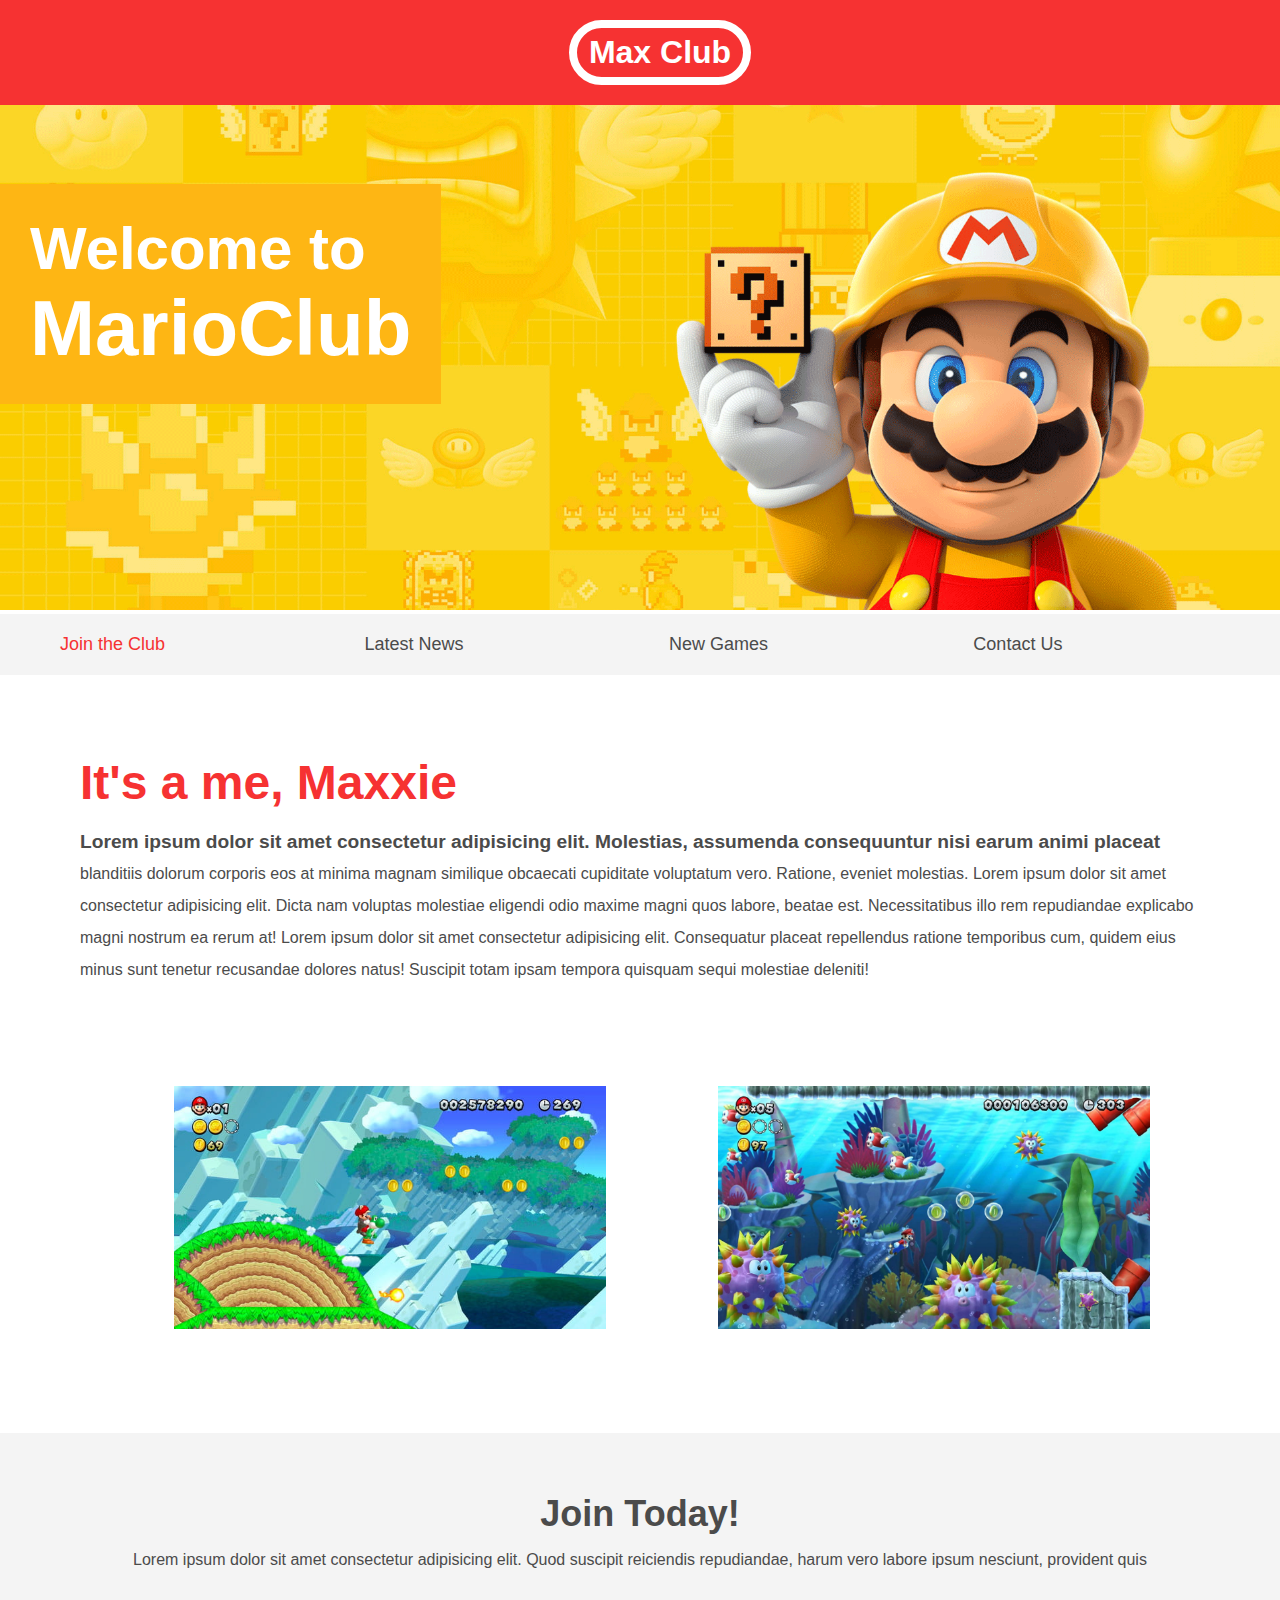
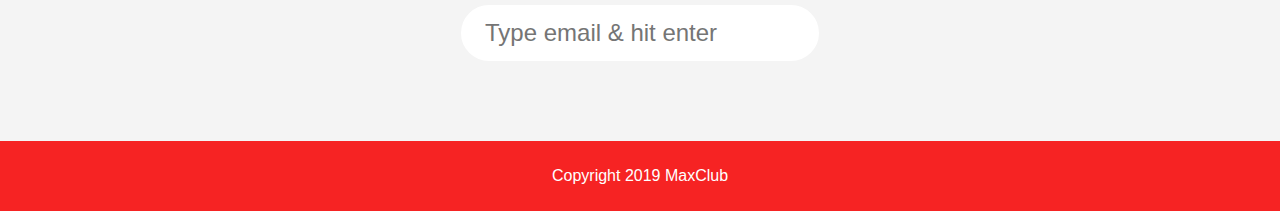
<file: index.html>
<!DOCTYPE html>
<html lang="en">
  <head>
    <meta charset="UTF-8" />
    <meta name="viewport" content="width=device-width, initial-scale=1.0" />
    <meta http-equiv="X-UA-Compatible" content="ie=edge" />
    <link rel="stylesheet" href="./styles.css" />
    <title>MaxClub</title>
  </head>
  <body>
    <header>
      <h1>Max Club</h1>
    </header>

    <section class="banner">
      <img src="img/banner.png" alt="Max Club Welcome Banner" />
      <div class="welcome">
        <h2>Welcome to <br /><span>MarioClub</span></h2>
      </div>
    </section>

    <nav class="main-nav">
      <ul>
        <li><a href="/join.html" class="join">Join the Club</a></li>
        <li><a href="/new.html">Latest News</a></li>
        <li><a href="/games.html">New Games</a></li>
        <li><a href="/contact.html">Contact Us</a></li>
      </ul>
    </nav>

    <main>
      <article>
        <h2>It's a me, Maxxie</h2>
        <p>
          Lorem ipsum dolor sit amet consectetur adipisicing elit. Molestias,
          assumenda consequuntur nisi earum animi placeat blanditiis dolorum
          corporis eos at minima magnam similique obcaecati cupiditate
          voluptatum vero. Ratione, eveniet molestias. Lorem ipsum dolor sit
          amet consectetur adipisicing elit. Dicta nam voluptas molestiae
          eligendi odio maxime magni quos labore, beatae est. Necessitatibus
          illo rem repudiandae explicabo magni nostrum ea rerum at! Lorem ipsum
          dolor sit amet consectetur adipisicing elit. Consequatur placeat
          repellendus ratione temporibus cum, quidem eius minus sunt tenetur
          recusandae dolores natus! Suscipit totam ipsam tempora quisquam sequi
          molestiae deleniti!
        </p>
      </article>
      <ul class="images">
        <li><img src="img/thumb-1.png" alt="Max thumb 1" /></li>
        <li><img src="img/thumb-2.png" alt="Max thumb 2" /></li>
      </ul>
    </main>

    <section class="join">
      <h2>Join Today!</h2>
      <p>
        Lorem ipsum dolor sit amet consectetur adipisicing elit. Quod suscipit
        reiciendis repudiandae, harum vero labore ipsum nesciunt, provident quis
      </p>
      <form>
        <input
          type="email"
          name="email"
          placeholder="Type email & hit enter"
          required
        />
      </form>
    </section>
    <footer>
      <p class="copyright">Copyright 2019 MaxClub</p>
    </footer>
  </body>
</html>
</file>
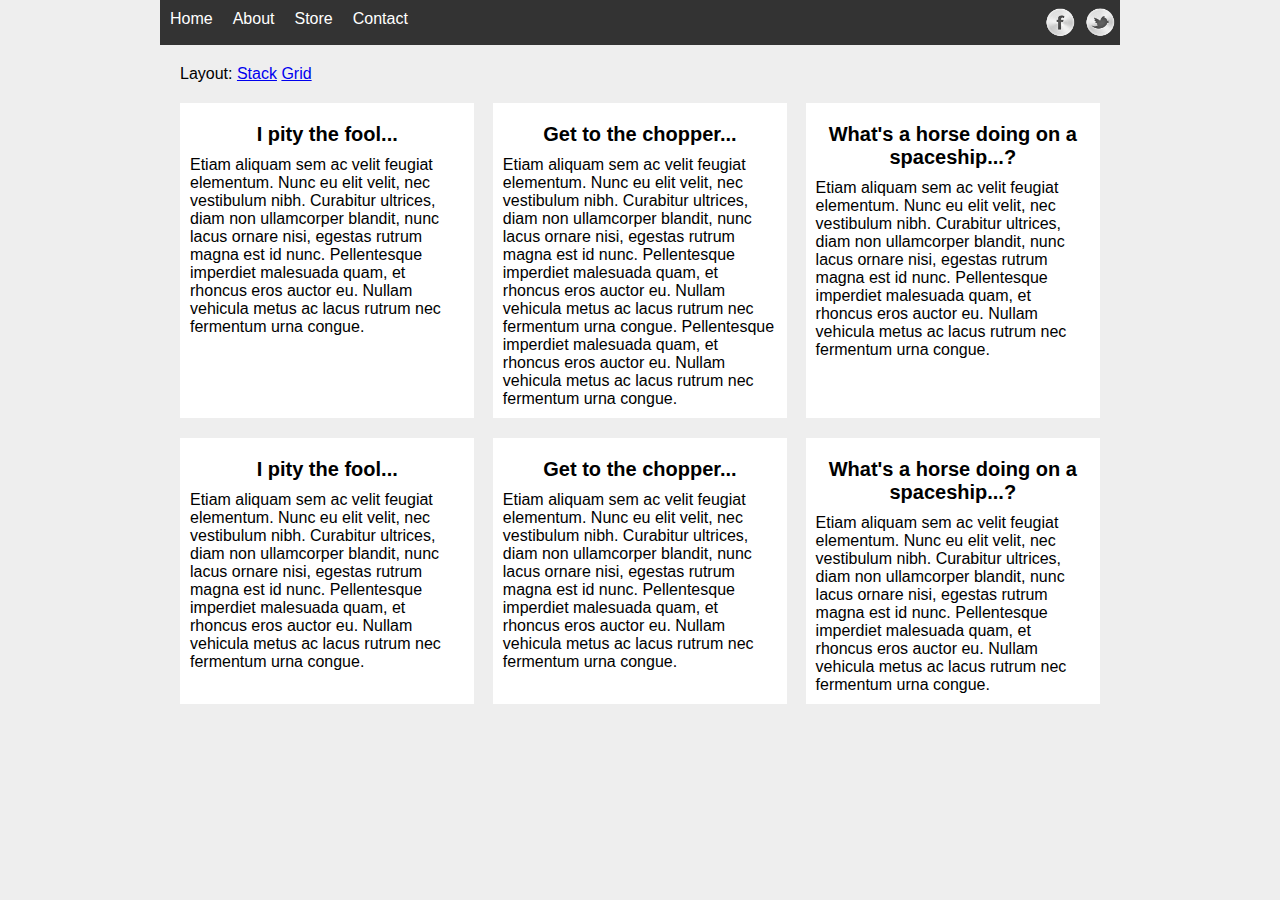
<file: grid-vs-stacked.html>
<!DOCTYPE html>
<html lang="en">
  <head>
    <title>Stacked-Vs-Grid</title>
    <link rel="stylesheet" href="flex/styles-grid-stacked.css" />
    <script src="https://code.jquery.com/jquery-1.12.1.js"></script>
  </head>
  <body>
    <div class="wrapper">
      <nav>
        <ul>
          <li><a href="">Home</a></li>
          <li><a href="">About</a></li>
          <li><a href="">Store</a></li>
          <li><a href="">Contact</a></li>
        </ul>
        <ul class="social">
          <li><a href="" class="fb">Facebook</a></li>
          <li><a href="" class="tw">Twitter</a></li>
        </ul>
      </nav>

      <div style="margin: 20px;">
        <span>Layout: </span>
        <a href="#" class="stack">Stack</a>
        <a href="#" class="grid">Grid</a>
      </div>
      <section id="blocks">
        <article>
          <h2>I pity the fool...</h2>
          <p>
            Etiam aliquam sem ac velit feugiat elementum. Nunc eu elit velit,
            nec vestibulum nibh. Curabitur ultrices, diam non ullamcorper
            blandit, nunc lacus ornare nisi, egestas rutrum magna est id nunc.
            Pellentesque imperdiet malesuada quam, et rhoncus eros auctor eu.
            Nullam vehicula metus ac lacus rutrum nec fermentum urna congue.
          </p>
        </article>
        <article>
          <h2>Get to the chopper...</h2>
          <p>
            Etiam aliquam sem ac velit feugiat elementum. Nunc eu elit velit,
            nec vestibulum nibh. Curabitur ultrices, diam non ullamcorper
            blandit, nunc lacus ornare nisi, egestas rutrum magna est id nunc.
            Pellentesque imperdiet malesuada quam, et rhoncus eros auctor eu.
            Nullam vehicula metus ac lacus rutrum nec fermentum urna congue.
            Pellentesque imperdiet malesuada quam, et rhoncus eros auctor eu.
            Nullam vehicula metus ac lacus rutrum nec fermentum urna congue.
          </p>
        </article>
        <article>
          <h2>What's a horse doing on a spaceship...?</h2>
          <p>
            Etiam aliquam sem ac velit feugiat elementum. Nunc eu elit velit,
            nec vestibulum nibh. Curabitur ultrices, diam non ullamcorper
            blandit, nunc lacus ornare nisi, egestas rutrum magna est id nunc.
            Pellentesque imperdiet malesuada quam, et rhoncus eros auctor eu.
            Nullam vehicula metus ac lacus rutrum nec fermentum urna congue.
          </p>
        </article>
        <article>
          <h2>I pity the fool...</h2>
          <p>
            Etiam aliquam sem ac velit feugiat elementum. Nunc eu elit velit,
            nec vestibulum nibh. Curabitur ultrices, diam non ullamcorper
            blandit, nunc lacus ornare nisi, egestas rutrum magna est id nunc.
            Pellentesque imperdiet malesuada quam, et rhoncus eros auctor eu.
            Nullam vehicula metus ac lacus rutrum nec fermentum urna congue.
          </p>
        </article>
        <article>
          <h2>Get to the chopper...</h2>
          <p>
            Etiam aliquam sem ac velit feugiat elementum. Nunc eu elit velit,
            nec vestibulum nibh. Curabitur ultrices, diam non ullamcorper
            blandit, nunc lacus ornare nisi, egestas rutrum magna est id nunc.
            Pellentesque imperdiet malesuada quam, et rhoncus eros auctor eu.
            Nullam vehicula metus ac lacus rutrum nec fermentum urna congue.
          </p>
        </article>
        <article>
          <h2>What's a horse doing on a spaceship...?</h2>
          <p>
            Etiam aliquam sem ac velit feugiat elementum. Nunc eu elit velit,
            nec vestibulum nibh. Curabitur ultrices, diam non ullamcorper
            blandit, nunc lacus ornare nisi, egestas rutrum magna est id nunc.
            Pellentesque imperdiet malesuada quam, et rhoncus eros auctor eu.
            Nullam vehicula metus ac lacus rutrum nec fermentum urna congue.
          </p>
        </article>
      </section>
    </div>

    <script>
      $("a.stack").on("click", function() {
        $("article").addClass("stack");
      });

      $("a.grid").on("click", function() {
        $("article").removeClass("stack");
      });
    </script>
  </body>
</html>
</file>
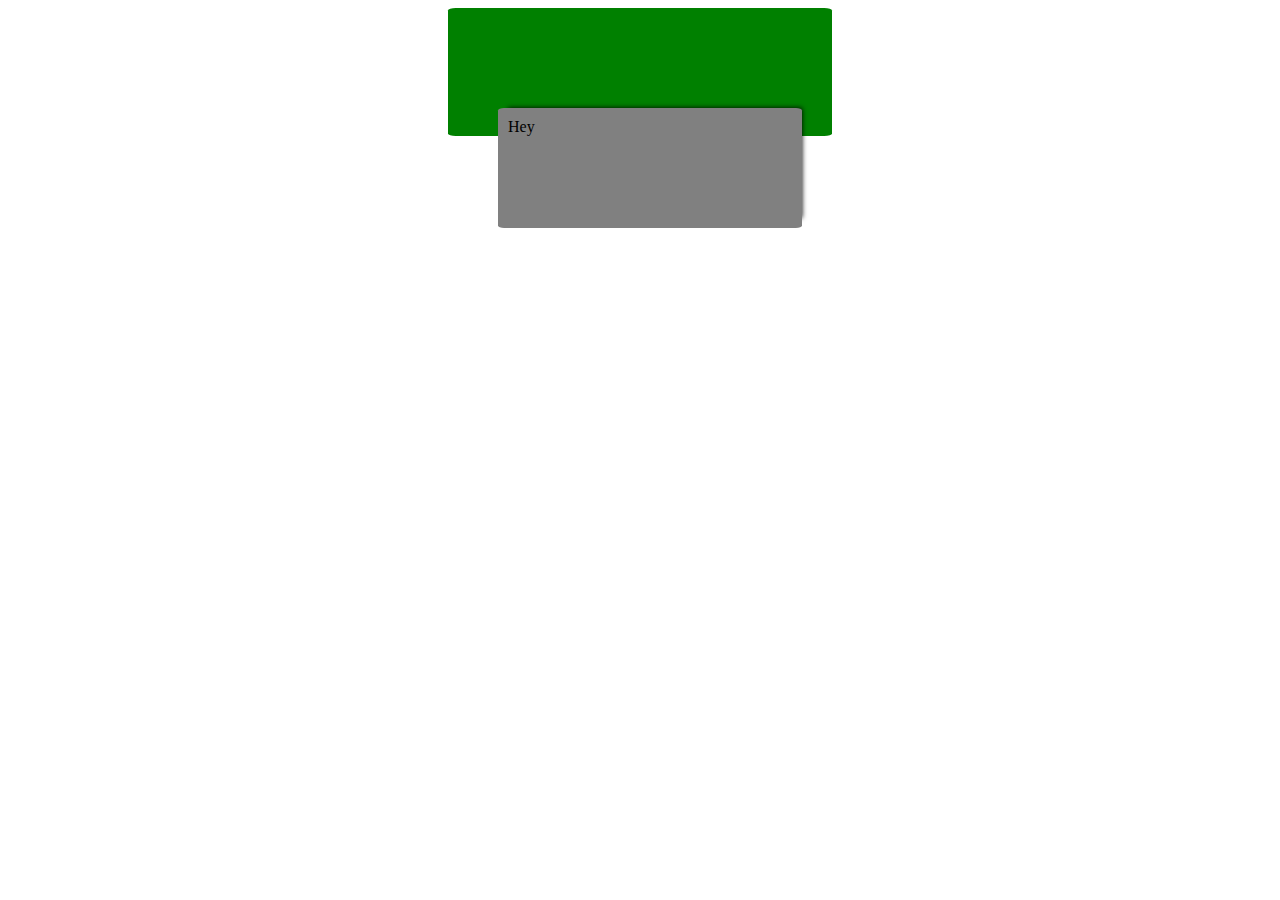
<file: sample.html>
<!DOCTYPE html>
<html lang="en">
  <head>
    <meta charset="UTF-8" />
    <meta name="viewport" content="width=device-width, initial-scale=1.0" />
    <meta http-equiv="X-UA-Compatible" content="ie=edge" />
    <title>Document</title>
  </head>
  <body>
    <div class="main">
      <div class="inner-content">
        Hey
      </div>
    </div>
  </body>
  <style>
    .main {
      position: relative;
      background: green;
      width: 30vw;
      height: 10vw;
      margin: 0 auto;
      border-radius: 2%;
    }

    .inner-content {
      padding: 10px;
      background: grey;
      height: 100px;
      border-radius: 2%;
      width: 74%;
      position: absolute;
      top: 100px;
      left: 50px;
      box-shadow: 5px -5px 5px -5px;
    }
  </style>
</html>
</file>
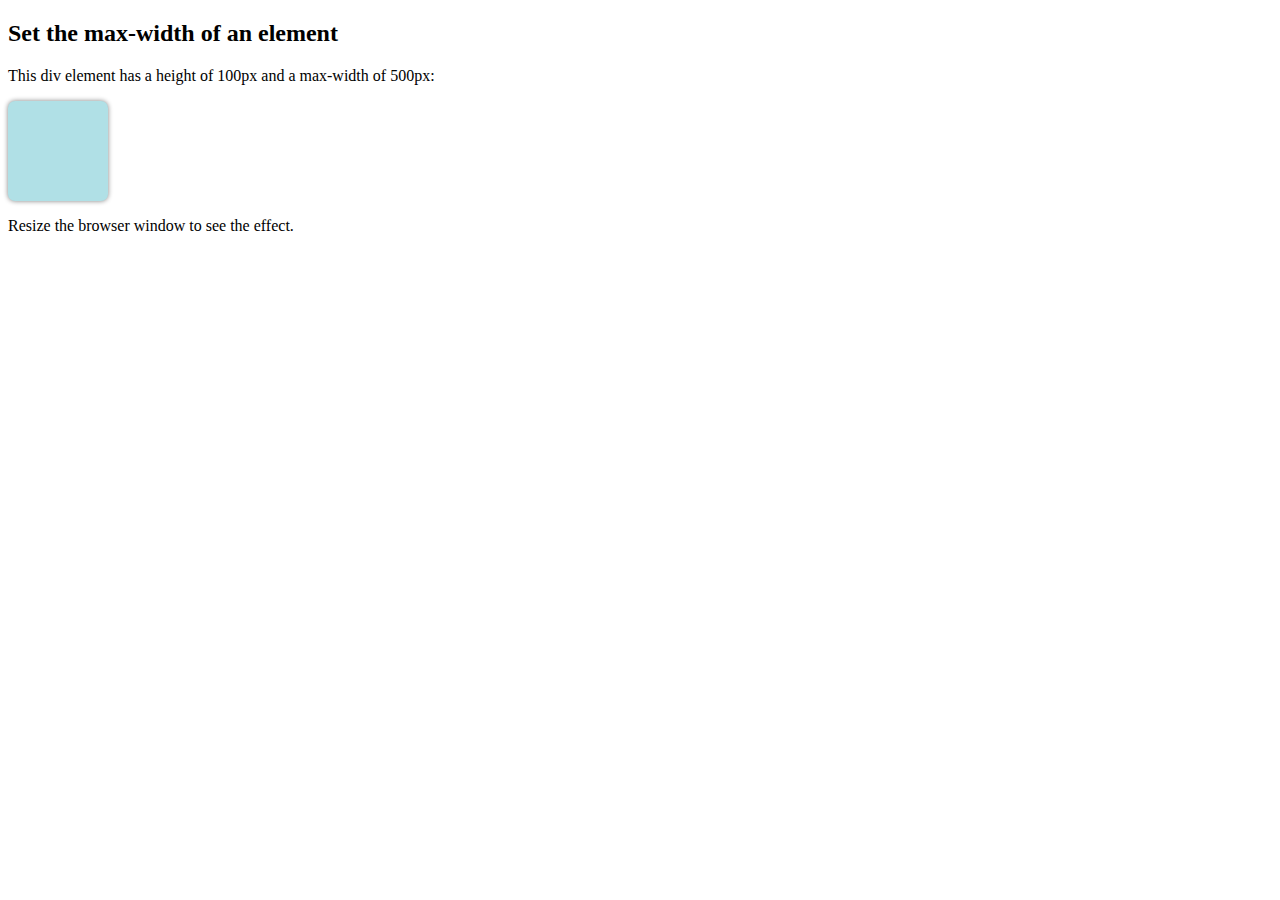
<file: sample2.html>
<!DOCTYPE html>
<html>
<head>
<style>
div {
  max-width: 500px;
  width: 100px;
  box-shadow: 0 0 5px grey;
  height: 100px;
  border-radius: 7px;
  background-color: powderblue;
  text-align: center;
}
</style>
</head>
<body>

<h2>Set the max-width of an element</h2>
<p>This div element has a height of 100px and a max-width of 500px:</p>

<div></div>

<p>Resize the browser window to see the effect.</p>

</body>
</html>
</file>
<file: styles.css>
body,
li,
li,
h1,
h2,
a {
  margin: 0;
  padding: 0;
  font-family: Arial, Helvetica, sans-serif;
}

.banner {
  position: relative;
  /* Because this must have a positon property, for the words 
  Welcome... to be positioned (absolutely) to it*/
  /* For this to happen, we must give it any position: property apart from static, 
  but don't move it around left or anyhwere, it stays 00px relative to it's positon -retains position
  We can then postion any children elements absolutely in their parents' accordance
  
  THE BUNNER HOUSES THE WORDS - WELCOME TO Max...*/
}

.banner img {
  max-width: 100%;
}

.banner .welcome {
  position: absolute;
  left: 0px;
  top: 30%;
  background-color: #feb614;
  color: #ffffff;
  padding: 30px;
}

.banner h2 {
  font-size: 74px;
}

.banner h2 span {
  font-size: 1.3em;
}

header {
  background-color: #f63232;
  padding: 20px;
  text-align: center;
  position: fixed;
  width: 100%;
  z-index: 1;
  top: 0; /* from the viewpoint*/
  left: 0; /* from the viewpoint*/
}

header h1 {
  color: #ffffff;
  border: 8px solid #ffffff;
  display: inline-block; /*Stop it from taking all width on page, but use padding still*/
  padding: 6px 12px; /*Means 6px to top and bottom, 12px to left and right*/
  border-radius: 1360px;
}

nav {
  background-color: #f4f4f4;
  padding: 20px;
  position: sticky; /* be static, do nothing but at top: 14px, become fixed*/
  top: 103px;
}

nav ul {
  white-space: nowrap;
  max-width: 1200px;
  margin: 0 auto; /*Means 0px to top and bottom, auto to left and right*/
}

nav li {
  width: 25%;
  display: inline-block;
  font-size: 24px;
}

nav li a {
  text-decoration: none;
  color: #4b4b4b;
}

nav li a.join {
  color: #f63232;
}

main {
  max-width: 100%;
  width: 1200px;
  margin: 80px auto; /*Centering content basically*/
  padding: 0 40px;
  box-sizing: border-box; /*Include the padding in total width */
}

article h2 {
  color: #f63232;
  font-size: 48px;
}

article p {
  line-height: 2em;
  color: #4b4b4b;
}

.images {
  text-align: center;
  margin: 80px auto;
  white-space: nowrap;
}

.images li {
  display: inline-block;
  width: 40%;
  margin: 20px 5%;
}

.images li img {
  max-width: 100%;
}

section.join {
  background: #f4f4f4;
  text-align: center;
  padding: 60px 20px;
  color: #4b4b4b;
}

.join h2 {
  font-size: 36px;
}

form input {
  margin: 20px 0;
  padding: 10px 20px;
  font-size: 24px;
  border-radius: 28px;
  border: 4px solid white;
}

footer {
  background: #f62323;
  color: #ffffff;
  padding: 10px;
  text-align: center;
}

/* CSS Pseudo class */
nav li a:hover {
  text-decoration: underline;
}

.images li:hover {
  position: relative;
  top: -4px;
}

form input:focus {
  border: 4px dashed #4b4b4b;
  outline: none;
}

form input:valid {
  border: 4px solid #71d300;
  outline: none;
}

/* nav li:first-child {
    border: 4px dashed #f62323;
} */

/* CSS Pseudo elements */

article p::first-line {
  font-weight: bold;
  font-size: 1.2em;
}

/*Media Queries*/
@media screen and (max-width: 1400px) {
  .banner .welcome h2 {
    font-size: 60px;
  }

  nav li {
    font-size: 18px;
  }
}

@media screen and (max-width: 960px) {
  .banner .welcome h2 {
    font-size: 30px;
  }
}

@media screen and (max-width: 700px) {
  .banner .welcome {
    position: relative; /*Go back to original position*/
    text-align: center;
    padding: 2px;
  }

  .banner .welcome br {
    display: none;
  }

  .banner .welcome h2 {
    font-size: 25px;
  }

  .banner .welcome span {
    font-size: 1em;
  }
}
</file>
<file: flex/styles-grid-stacked.css>
* {
  font-family: Verdana, Geneva, Tahoma, sans-serif;
  margin: 0;
}

body {
  background: #eeeeee;
}

.wrapper {
  width: 100%;
  max-width: 960px;
  margin: 0 auto;
}

/* menu base styles */
nav {
  background: #333333;
}

nav ul {
  list-style-type: none;
  padding: 0;
}

nav a {
  text-decoration: none;
  text-align: center;
  color: #ffffff;
  display: block;
  padding: 10px;
  height: 25px;
}

nav a:hover {
  background-color: #555555;
}

.social {
  max-width: 80px;
  margin: 0 auto;
}
/* flex styles */

nav ul.social {
  flex: 1 1 0;
  display: flex;
}

nav ul.social li {
  flex-grow: 1;
}

@media screen and (min-width: 768px) {
  nav ul {
    display: flex;
  }

  nav li {
    flex-grow: 1;
    flex-shrink: 1;
    flex-basis: 0;
  }

  nav {
    display: flex;
    justify-content: space-between;
  }

  ul.social {
    margin: 0;
  }

  #blocks {
    display: flex;
    flex-wrap: wrap;
    justify-content: space-between;
  }

  article {
    flex: 0 1 32%;
    transition: flex-basis 1s linear;
  }

  article.stack {
    flex: 0 1 100%;
  }
}

/*Grid vs flex base styles*/

#blocks {
  margin: 20px;
}

article {
  background: #ffffff;
  margin-bottom: 20px;
  padding: 10px;
  box-sizing: border-box;
}

article h2 {
  text-align: center;
  font-size: 20px;
  margin: 10px 0;
}

/* end media 768 */

/*social menu base styles*/
a.tw {
  background: url(../img/tw.png) no-repeat center;
  background-size: 80%;
}

a.fb {
  background: url(../img/fb.png) no-repeat center;
  background-size: 80%;
}

.social a {
  text-indent: -10000px;
}
</file>
